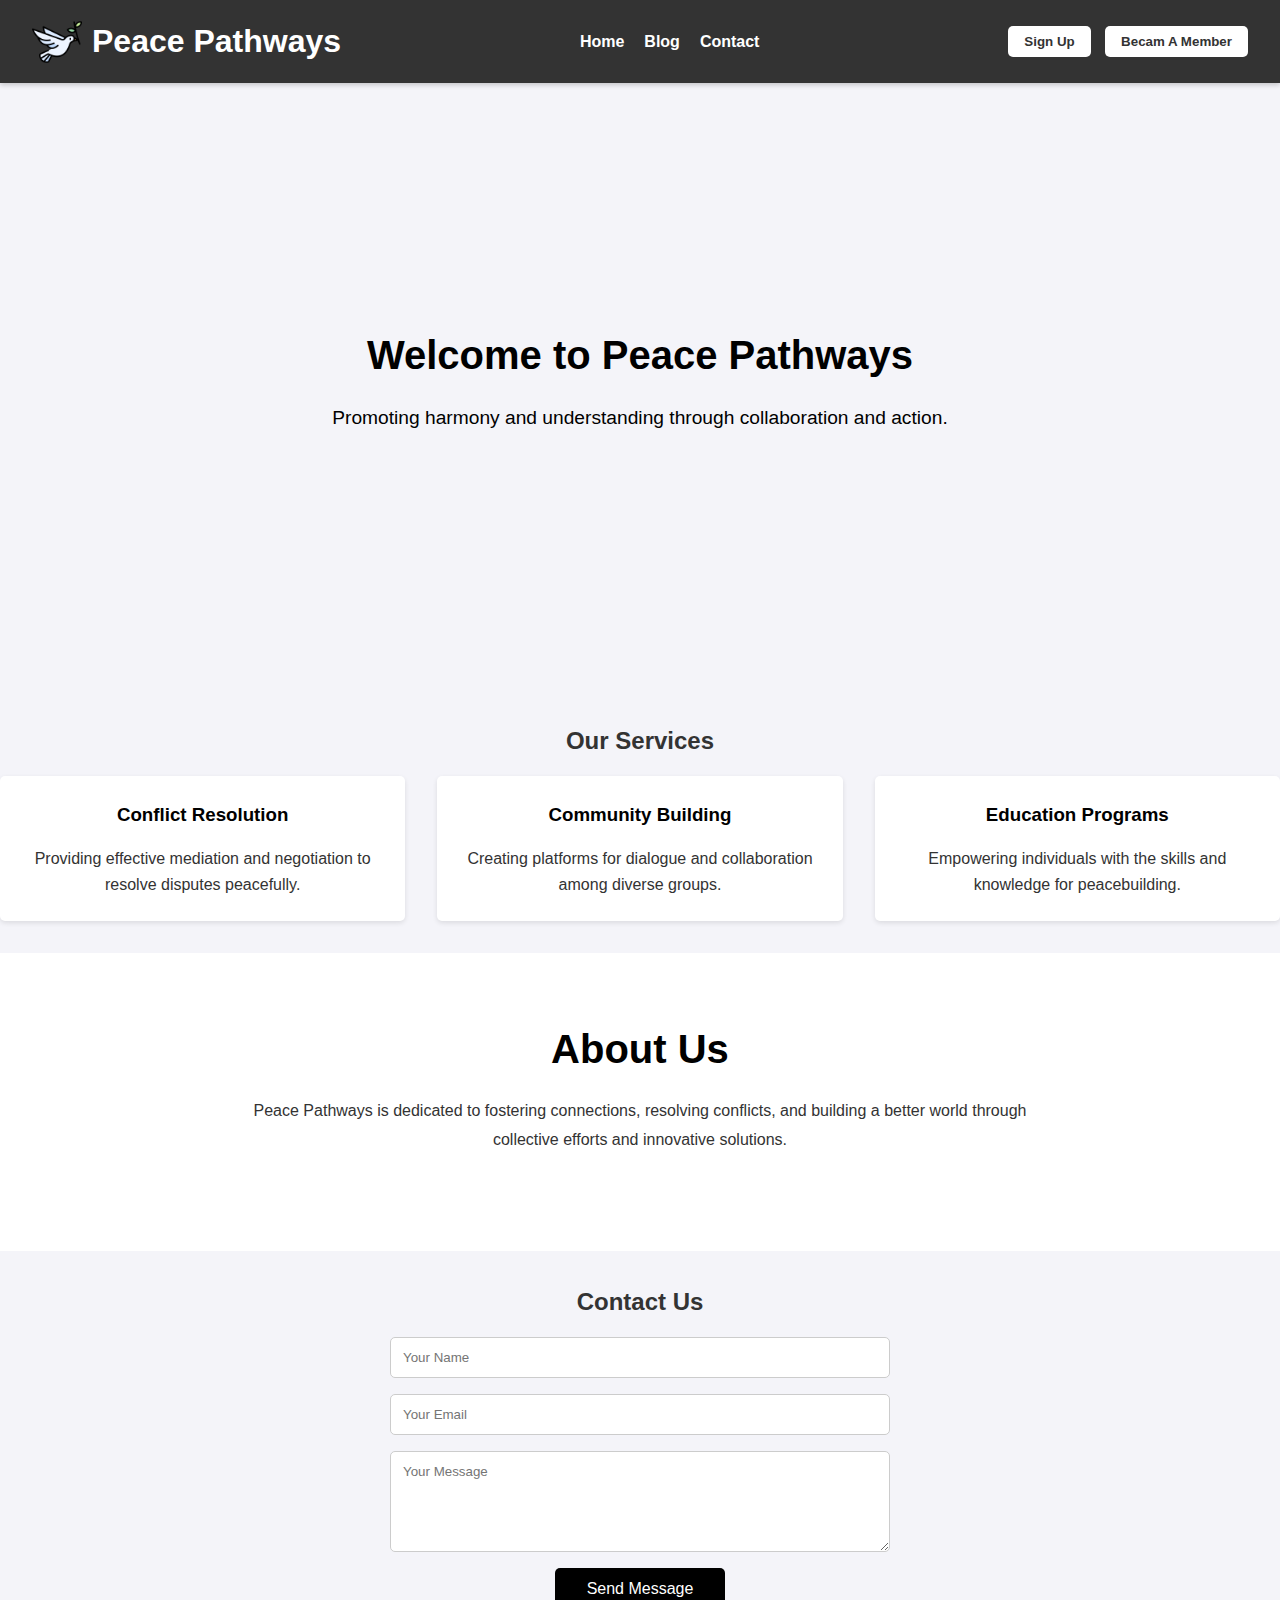
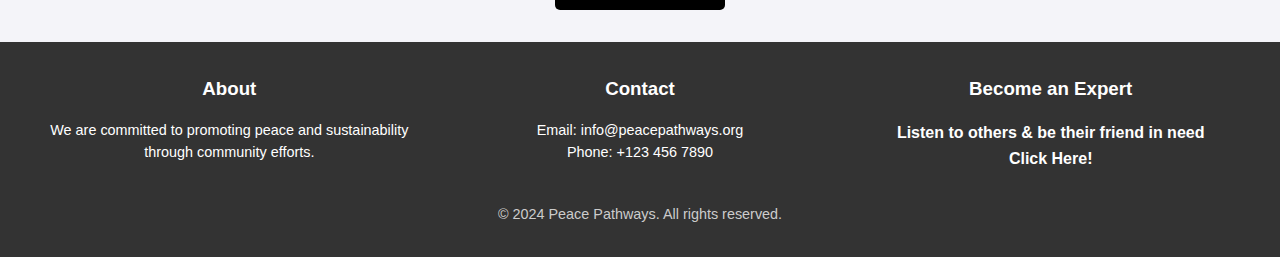
<file: index.html>
<!DOCTYPE html>
<html lang="en">
<head>
    <meta charset="UTF-8">
    <meta name="viewport" content="width=device-width, initial-scale=1.0">
    <title>Peace Pathways</title>
    <link rel="stylesheet" href="style.css">
</head>
<body>
    <!-- Header Section -->
    <header>
        <div class="logo">
            <img src="peace.png" alt="Logo">
            <h1>Peace Pathways</h1>
        </div>
        <nav>
            <ul>
                <li><a href="#home">Home</a></li>
                <li><a href="blog.html">Blog</a></li>
                <!-- <li><a href="#services">Services</a></li> -->
                <li><a href="#contact">Contact</a></li>
            </ul>
        </nav>
        <div class="nav-buttons">
            <button onclick="window.location.href='signup.html'">Sign Up</button>
            <button onclick="window.location.href='memberpage.html'">Becam A Member</button>
        </div>
    </header>

    <!-- Banner Section -->
    <section class="banner" id="home">
        <div class="banner-content">
            <h2>Welcome to Peace Pathways</h2>
            <p>Promoting harmony and understanding through collaboration and action.</p>
        </div>
    </section>

    <!-- Welcome Section -->
    <!-- <section class="welcome-section">
        <h2>Welcome!</h2>
        <p>Discover our mission to create a peaceful and sustainable future. Join us in making a difference.</p>
    </section> -->

    <!-- Services Section -->
    <section id="services">
        <h2>Our Services</h2>
        <div class="services-grid">
            <div class="service">
                <h3>Conflict Resolution</h3>
                <p>Providing effective mediation and negotiation to resolve disputes peacefully.</p>
            </div>
            <div class="service">
                <h3>Community Building</h3>
                <p>Creating platforms for dialogue and collaboration among diverse groups.</p>
            </div>
            <div class="service">
                <h3>Education Programs</h3>
                <p>Empowering individuals with the skills and knowledge for peacebuilding.</p>
            </div>
        </div>
    </section>

    <!-- About Us Section -->
    <section class="about-section" id="about">
        <h2>About Us</h2>
        <p>Peace Pathways is dedicated to fostering connections, resolving conflicts, and building a better world through collective efforts and innovative solutions.</p>
    </section>

    <!-- Contact Section -->
    <section id="contact">
        <h2>Contact Us</h2>
        <form>
            <input type="text" placeholder="Your Name" required>
            <input type="email" placeholder="Your Email" required>
            <textarea placeholder="Your Message" rows="5" required></textarea>
            <button type="submit">Send Message</button>
        </form>
    </section>

    <!-- Footer Section -->
    <footer>
        <div class="footer-top">
            <div>
                <h3>About</h3>
                <p>We are committed to promoting peace and sustainability through community efforts.</p>
            </div>
            <div>
                <h3>Contact</h3>
                <p>Email: info@peacepathways.org</p>
                <p>Phone: +123 456 7890</p>
            </div>
            <div>
                <h3>Become an Expert</h3>
                <a href="memberpage.html">Listen to others & be their friend in need</a><br>
                <a href="memberpage.html">Click Here!</a><br>
            </div>
        </div>
        <div class="footer-bottom">
            <p>&copy; 2024 Peace Pathways. All rights reserved.</p>
        </div>
    </footer>
</body>
</html>
</file>
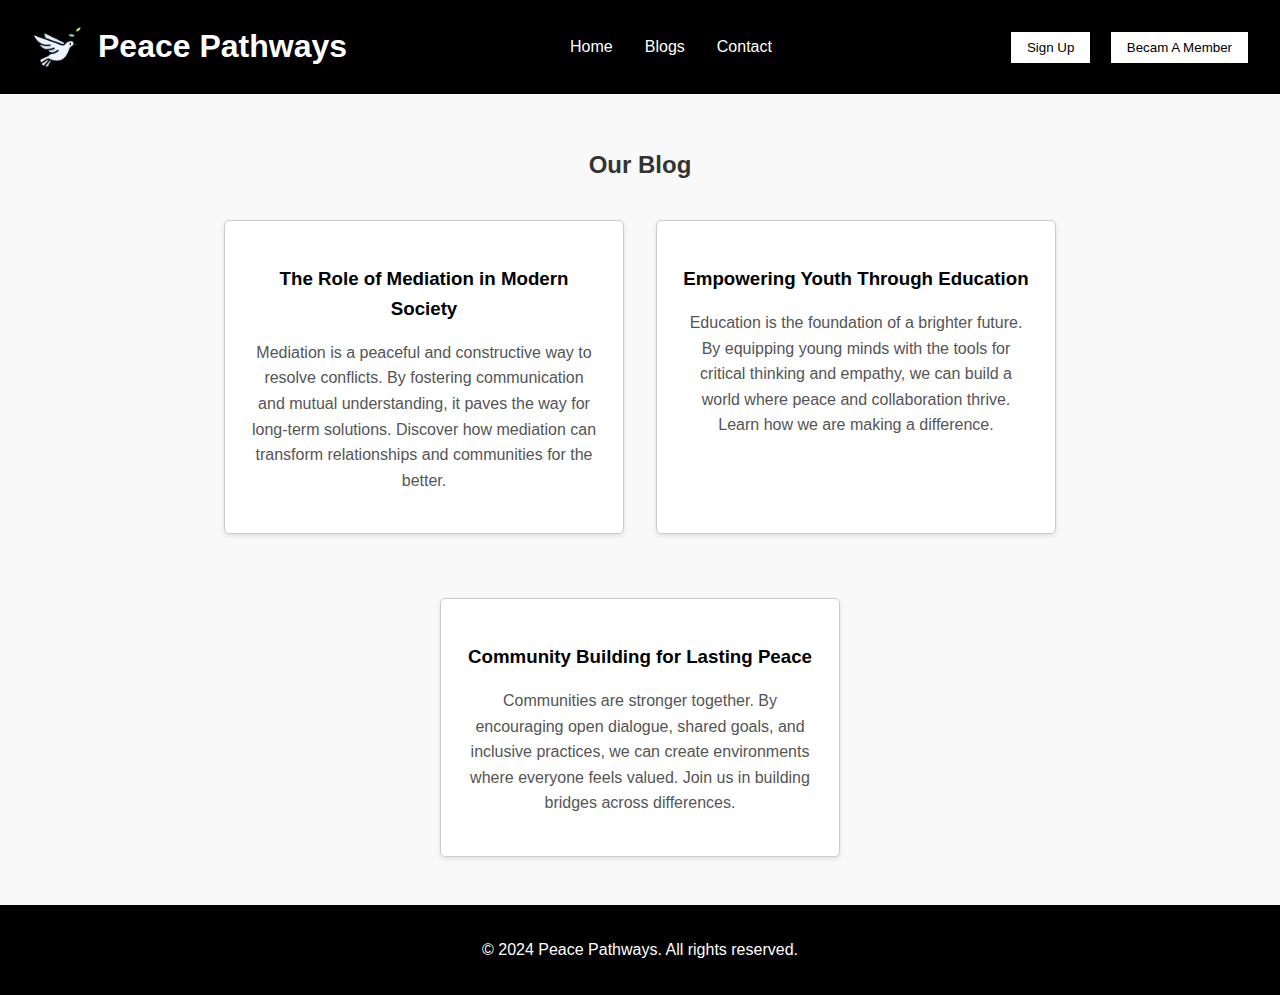
<file: blog.html>
<!DOCTYPE html>
<html lang="en">
<head>
    <meta charset="UTF-8">
    <meta name="viewport" content="width=device-width, initial-scale=1.0">
    <title>Peace Pathways</title>
    <style>
        body {
            font-family: Arial, sans-serif;
            margin: 0;
            padding: 0;
            line-height: 1.6;
            color: #333;
            background-color: #fff;
        }
        header {
            background: #000;
            color: #fff;
            padding: 1rem 0;
            display: flex;
            justify-content: space-between;
            align-items: center;
            padding: 0 2rem;
        }
        header .logo {
            display: flex;
            align-items: center;
        }
        header .logo img {
            height: 50px;
            margin-right: 1rem;
        }
        nav ul {
            list-style: none;
            padding: 0;
            margin: 0;
            display: flex;
        }
        nav ul li {
            margin: 0 1rem;
        }
        nav ul li a {
            color: #fff;
            text-decoration: none;
        }
        .nav-buttons button {
            background: #fff;
            border: none;
            padding: 0.5rem 1rem;
            margin-left: 1rem;
            cursor: pointer;
            color: #000;
        }
        .banner {
            background: url('banner.jpg') no-repeat center center/cover;
            color: white;
            text-align: center;
            padding: 4rem 2rem;
        }
        .welcome-section, .about-section, #services, #contact {
            padding: 2rem;
            text-align: center;
        }
        .services-grid, .blog-grid {
            display: flex;
            gap: 1rem;
            justify-content: center;
            flex-wrap: wrap;
        }
        .service, .blog {
            background: #f4f4f4;
            padding: 1rem;
            border-radius: 5px;
            max-width: 300px;
            border: 1px solid #ccc;
        }
        footer {
            background: #000;
            color: white;
            text-align: center;
            padding: 1rem 0;
        }

        /* Blog Page Specific Styles */
        #blog-page {
            padding: 2rem;
            text-align: center;
            background-color: #f9f9f9;
        }
        .blog-container {
            display: flex;
            flex-wrap: wrap;
            justify-content: center;
            gap: 2rem;
        }
        #blog-page .blog {
            margin: 1rem 0;
            background: #fff;
            padding: 1.5rem;
            border-radius: 5px;
            box-shadow: 0 2px 5px rgba(0, 0, 0, 0.1);
            border: 1px solid #ccc;
            width: 100%;
            max-width: 350px;
        }
        #blog-page .blog h3 {
            color: #000;
            margin-bottom: 1rem;
        }
        .blog p {
            color: #555;
        }

        /* Responsive Design */
        @media (max-width: 768px) {
            .blog-container {
                flex-direction: column;
                align-items: center;
            }
            .blog {
                width: 90%;
            }
        }
    </style>
</head>
<body>
    <!-- Header Section -->
    <header>
        <div class="logo">
            <img src="peace.png" alt="Logo">
            <h1>Peace Pathways</h1>
        </div>
        <nav>
            <ul>
                <li><a href="index.html">Home</a></li>
                <!-- <li><a href="#about">About</a></li> -->
                <!-- <li><a href="#services">Services</a></li> -->
                <li><a href="blog.html">Blogs</a></li>
                <li><a href="index.html">Contact</a></li>
            </ul>
        </nav>
        <div class="nav-buttons">
            <button onclick="window.location.href='signup.html'">Sign Up</button>
            <button onclick="window.location.href='memberpage.html'">Becam A Member</button>
        </div>
    </header>

    <!-- Blog Page -->
    <section id="blog-page">
        <h2>Our Blog</h2>
        <div class="blog-container">
            <div class="blog">
                <h3>The Role of Mediation in Modern Society</h3>
                <p>Mediation is a peaceful and constructive way to resolve conflicts. By fostering communication and mutual understanding, it paves the way for long-term solutions. Discover how mediation can transform relationships and communities for the better.</p>
            </div>
            <div class="blog">
                <h3>Empowering Youth Through Education</h3>
                <p>Education is the foundation of a brighter future. By equipping young minds with the tools for critical thinking and empathy, we can build a world where peace and collaboration thrive. Learn how we are making a difference.</p>
            </div>
            <div class="blog">
                <h3>Community Building for Lasting Peace</h3>
                <p>Communities are stronger together. By encouraging open dialogue, shared goals, and inclusive practices, we can create environments where everyone feels valued. Join us in building bridges across differences.</p>
            </div>
        </div>
    </section>

    <!-- Footer Section -->
    <footer>
        <p>&copy; 2024 Peace Pathways. All rights reserved.</p>
    </footer>
</body>
</html>
</file>
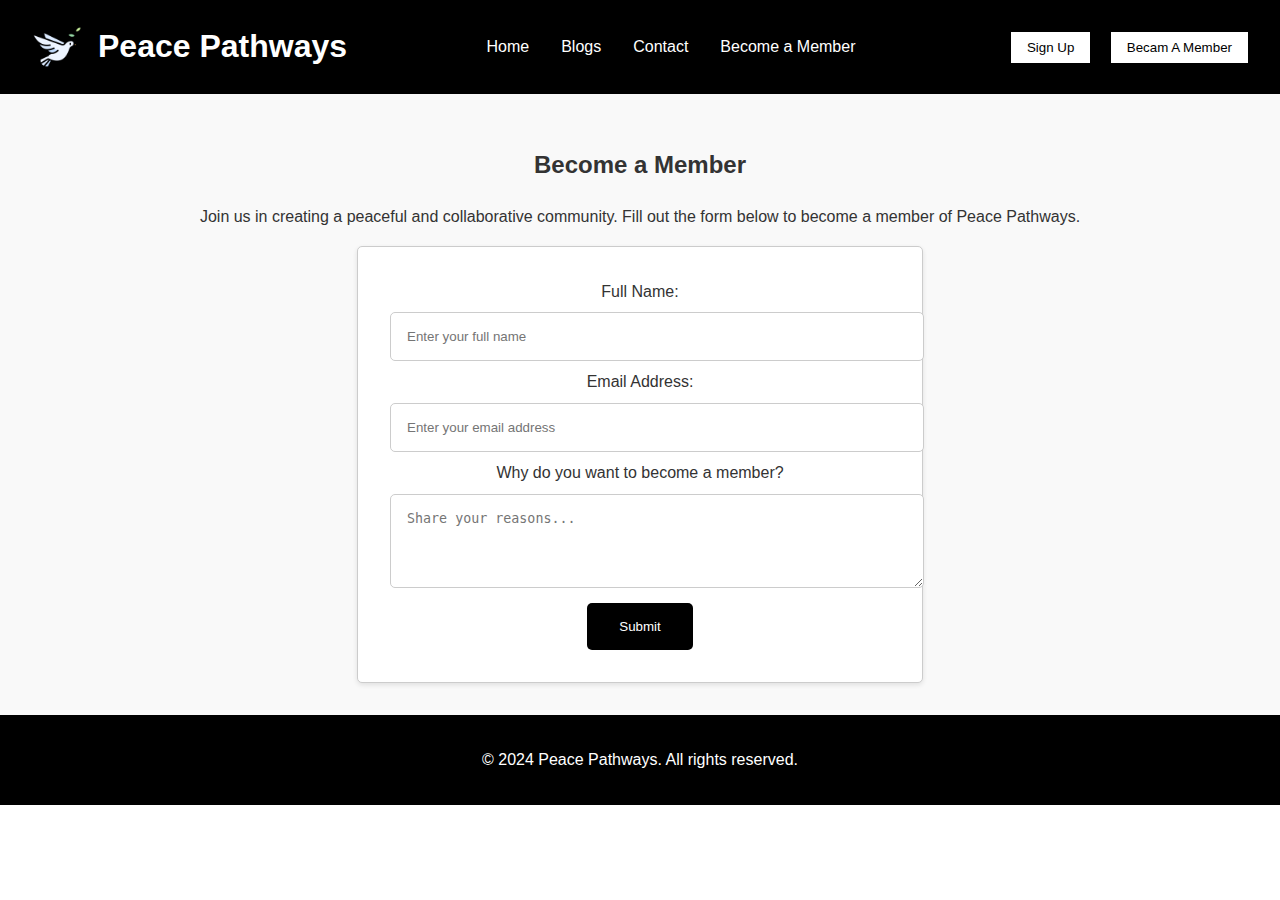
<file: memberpage.html>
<!DOCTYPE html>
<html lang="en">
<head>
    <meta charset="UTF-8">
    <meta name="viewport" content="width=device-width, initial-scale=1.0">
    <title>Peace Pathways</title>
    <style>
        body {
            font-family: Arial, sans-serif;
            margin: 0;
            padding: 0;
            line-height: 1.6;
            color: #333;
            background-color: #fff;
        }
        header {
            background: #000;
            color: #fff;
            padding: 1rem 0;
            display: flex;
            justify-content: space-between;
            align-items: center;
            padding: 0 2rem;
        }
        header .logo {
            display: flex;
            align-items: center;
        }
        header .logo img {
            height: 50px;
            margin-right: 1rem;
        }
        nav ul {
            list-style: none;
            padding: 0;
            margin: 0;
            display: flex;
        }
        nav ul li {
            margin: 0 1rem;
        }
        nav ul li a {
            color: #fff;
            text-decoration: none;
        }
        .nav-buttons button {
            background: #fff;
            border: none;
            padding: 0.5rem 1rem;
            margin-left: 1rem;
            cursor: pointer;
            color: #000;
        }
        footer {
            background: #000;
            color: white;
            text-align: center;
            padding: 1rem 0;
        }

        /* Become a Member Page Styles */
        #become-member {
            padding: 2rem;
            text-align: center;
            background-color: #f9f9f9;
        }
        .member-form {
            background: #fff;
            padding: 2rem;
            max-width: 500px;
            margin: 0 auto;
            border-radius: 5px;
            box-shadow: 0 2px 5px rgba(0, 0, 0, 0.1);
            border: 1px solid #ccc;
        }
        .member-form input,
        .member-form textarea {
            width: 100%;
            padding: 1rem;
            margin: 0.5rem 0;
            border-radius: 5px;
            border: 1px solid #ccc;
        }
        .member-form button {
            background: #000;
            color: white;
            padding: 1rem 2rem;
            border: none;
            cursor: pointer;
            border-radius: 5px;
        }
        .member-form button:hover {
            background: #333;
        }

    </style>
</head>
<body>
    <!-- Header Section -->
    <header>
        <div class="logo">
            <img src="peace.png" alt="Logo">
            <h1>Peace Pathways</h1>
        </div>
        <nav>
            <ul>
                <li><a href="index.html">Home</a></li>
                <li><a href="blog.html">Blogs</a></li>
                <li><a href="#contact">Contact</a></li>
                <li><a href="#become-member">Become a Member</a></li>
            </ul>
        </nav>
        <div class="nav-buttons">
            <button onclick="window.location.href='signup.html'">Sign Up</button>
            <button onclick="window.location.href='memberpage.html'">Becam A Member</button>
        </div>
    </header>

    <!-- Become a Member Section -->
    <section id="become-member">
        <h2>Become a Member</h2>
        <p>Join us in creating a peaceful and collaborative community. Fill out the form below to become a member of Peace Pathways.</p>

        <div class="member-form">
            <form action="#" method="POST">
                <label for="name">Full Name:</label>
                <input type="text" id="name" name="name" placeholder="Enter your full name" required>

                <label for="email">Email Address:</label>
                <input type="email" id="email" name="email" placeholder="Enter your email address" required>

                <label for="message">Why do you want to become a member?</label>
                <textarea id="message" name="message" rows="4" placeholder="Share your reasons..." required></textarea>

                <button type="submit">Submit</button>
            </form>
        </div>
    </section>

    <!-- Footer Section -->
    <footer>
        <p>&copy; 2024 Peace Pathways. All rights reserved.</p>
    </footer>
</body>
</html>
</file>
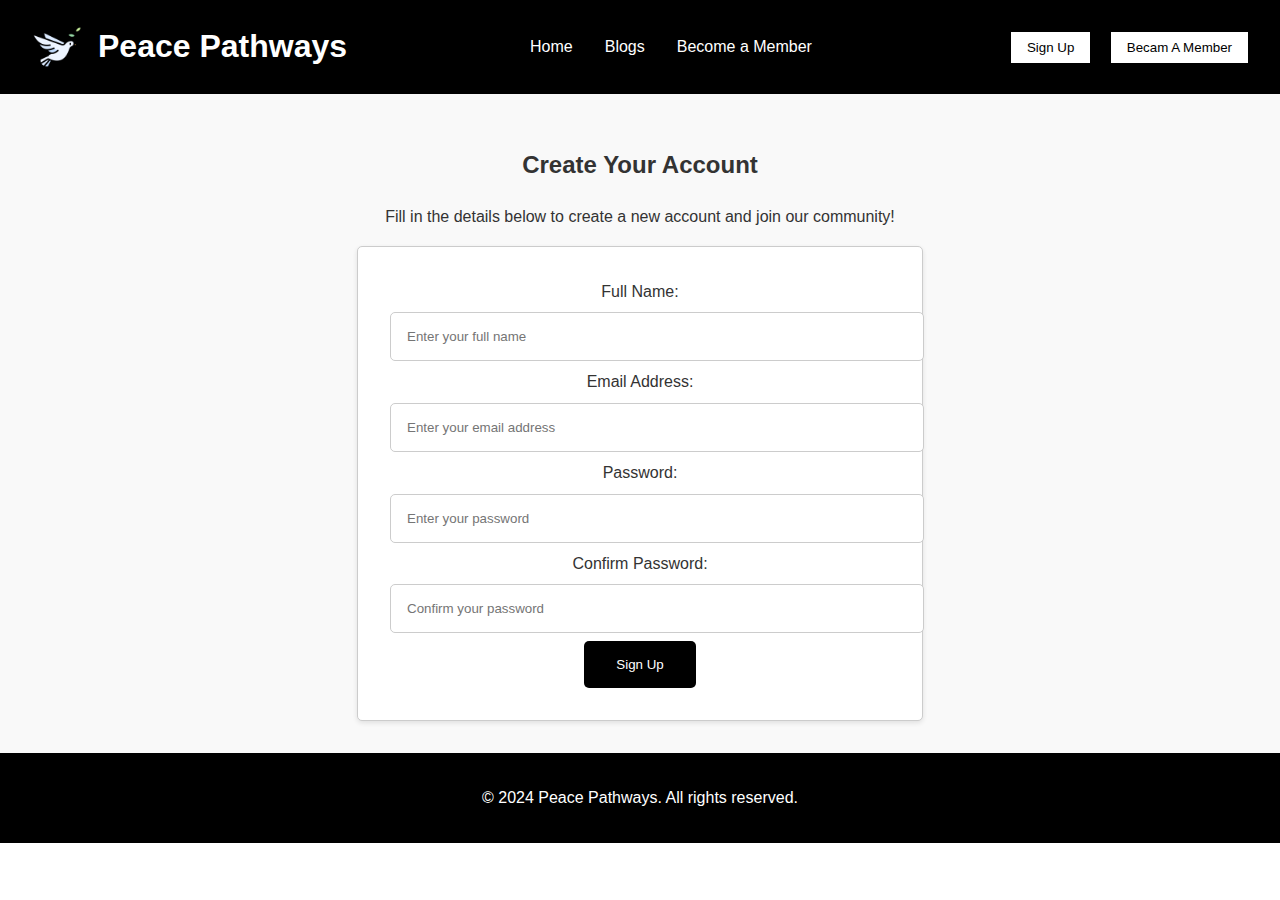
<file: signup.html>
<!DOCTYPE html>
<html lang="en">
<head>
    <meta charset="UTF-8">
    <meta name="viewport" content="width=device-width, initial-scale=1.0">
    <title>Sign Up - Peace Pathways</title>
    <style>
        body {
            font-family: Arial, sans-serif;
            margin: 0;
            padding: 0;
            line-height: 1.6;
            color: #333;
            background-color: #fff;
        }
        header {
            background: #000;
            color: #fff;
            padding: 1rem 0;
            display: flex;
            justify-content: space-between;
            align-items: center;
            padding: 0 2rem;
        }
        header .logo {
            display: flex;
            align-items: center;
        }
        header .logo img {
            height: 50px;
            margin-right: 1rem;
        }
        nav ul {
            list-style: none;
            padding: 0;
            margin: 0;
            display: flex;
        }
        nav ul li {
            margin: 0 1rem;
        }
        nav ul li a {
            color: #fff;
            text-decoration: none;
        }
        .nav-buttons button {
            background: #fff;
            border: none;
            padding: 0.5rem 1rem;
            margin-left: 1rem;
            cursor: pointer;
            color: #000;
        }
        footer {
            background: #000;
            color: white;
            text-align: center;
            padding: 1rem 0;
        }

        /* Sign Up Page Styles */
        #sign-up {
            padding: 2rem;
            text-align: center;
            background-color: #f9f9f9;
        }
        .sign-up-form {
            background: #fff;
            padding: 2rem;
            max-width: 500px;
            margin: 0 auto;
            border-radius: 5px;
            box-shadow: 0 2px 5px rgba(0, 0, 0, 0.1);
            border: 1px solid #ccc;
        }
        .sign-up-form input {
            width: 100%;
            padding: 1rem;
            margin: 0.5rem 0;
            border-radius: 5px;
            border: 1px solid #ccc;
        }
        .sign-up-form button {
            background: #000;
            color: white;
            padding: 1rem 2rem;
            border: none;
            cursor: pointer;
            border-radius: 5px;
        }
        .sign-up-form button:hover {
            background: #333;
        }

    </style>
</head>
<body>
    <!-- Header Section -->
    <header>
        <div class="logo">
            <img src="peace.png" alt="Logo">
            <h1>Peace Pathways</h1>
        </div>
        <nav>
            <ul>
                <li><a href="index.html">Home</a></li>
                <li><a href="#blogs">Blogs</a></li>
                <li><a href="#become-member">Become a Member</a></li>
            </ul>
        </nav>
        <div class="nav-buttons">
            <button onclick="window.location.href='signup.html'">Sign Up</button>
            <button onclick="window.location.href='memberpage.html'">Becam A Member</button>
        </div>
    </header>

    <!-- Sign Up Section -->
    <section id="sign-up">
        <h2>Create Your Account</h2>
        <p>Fill in the details below to create a new account and join our community!</p>

        <div class="sign-up-form">
            <form action="#" method="POST">
                <label for="name">Full Name:</label>
                <input type="text" id="name" name="name" placeholder="Enter your full name" required>

                <label for="email">Email Address:</label>
                <input type="email" id="email" name="email" placeholder="Enter your email address" required>

                <label for="password">Password:</label>
                <input type="password" id="password" name="password" placeholder="Enter your password" required>

                <label for="confirm-password">Confirm Password:</label>
                <input type="password" id="confirm-password" name="confirm-password" placeholder="Confirm your password" required>

                <button type="submit">Sign Up</button>
            </form>
        </div>
    </section>

    <!-- Footer Section -->
    <footer>
        <p>&copy; 2024 Peace Pathways. All rights reserved.</p>
    </footer>
</body>
</html>
</file>
<file: style.css>
/* General Reset */
* {
    margin: 0;
    padding: 0;
    box-sizing: border-box;
    font-family: Arial, sans-serif;
}

body {
    line-height: 1.6;
    color: #333;
    background-color: #f4f4f9;
}

/* Header Styling */
header {
    display: flex;
    justify-content: space-between;
    align-items: center;
    padding: 1rem 2rem;
    background-color: #333;
    color: #fff;
    box-shadow: 0 2px 5px rgba(0, 0, 0, 0.2);
}

.logo {
    display: flex;
    align-items: center;
}

.logo img {
    width: 50px;
    height: 50px;
    margin-right: 10px;
}

nav ul {
    display: flex;
    list-style: none;
}

nav ul li {
    margin: 0 10px;
}

nav ul li a {
    color: #fff;
    text-decoration: none;
    font-weight: bold;
    transition: color 0.3s ease;
}

nav ul li a:hover {
    color: #dff0d8;
}

.nav-buttons button {
    margin-left: 10px;
    padding: 0.5rem 1rem;
    border: none;
    border-radius: 5px;
    background-color: #fff;
    color: #333;
    cursor: pointer;
    font-weight: bold;
    transition: background-color 0.3s ease;
}

.nav-buttons button:hover {
    background-color: #dff0d8;
}

/* Banner Section */
.banner {
    text-align: center;
    background: url('https://as2.ftcdn.net/v2/jpg/01/70/42/87/500_F_170428719_EFLTWdd5jMRGICQk7aPQDj0DxDN1s1dw.jpg') no-repeat center center/cover;
    color: #000000;
    padding: 15rem 15rem;
}

.banner-content h2 {
    font-size: 2.5rem;
    margin-bottom: 1rem;
}

.banner-content p {
    font-size: 1.2rem;
    margin-bottom: 1rem;
}

/* Main Section Styling */
main {
    padding: 2rem;
}

section {
    margin-bottom: 2rem;
    text-align: center;
}

.services-grid {
    display: grid;
    grid-template-columns: repeat(auto-fit, minmax(300px, 1fr));
    gap: 2rem;
    margin-top: 1rem;
}

.service {
    background: #fff;
    padding: 1.5rem;
    border-radius: 5px;
    box-shadow: 0 2px 5px rgba(0, 0, 0, 0.1);
}

.service h3 {
    margin-bottom: 1rem;
    color: #000000;
}

/* Welcome Section */
.welcome-section {
    text-align: center;
    padding: 4rem 2rem;
    background-color: #e8f5e9;
    color: #333;
}

.welcome-section h2 {
    font-size: 2.5rem;
    color: #000000;
    margin-bottom: 1rem;
}

.welcome-section p {
    font-size: 1.2rem;
    max-width: 800px;
    margin: 0 auto;
    line-height: 1.8;
}

/* About Us Section */
.about-section {
    background-color: #fff;
    padding: 4rem 2rem;
    color: #333;
    text-align: center;
}

.about-section h2 {
    font-size: 2.5rem;
    color: #000000;
    margin-bottom: 1rem;
}

.about-section p {
    font-size: 1rem;
    max-width: 800px;
    margin: 0 auto;
    line-height: 1.8;
    margin-bottom: 2rem;
}

/* Contact Section */
form {
    display: flex;
    flex-direction: column;
    align-items: center;
    gap: 1rem;
    margin-top: 1rem;
}

form input, form textarea {
    width: 100%;
    max-width: 500px;
    padding: 0.75rem;
    border: 1px solid #ccc;
    border-radius: 5px;
}

form button {
    padding: 0.75rem 2rem;
    background-color: #000000;
    color: #fff;
    border: none;
    border-radius: 5px;
    font-size: 1rem;
    cursor: pointer;
    transition: background-color 0.3s ease;
}

form button:hover {
    background-color: #45a049;
}

/* Footer Styling */
footer {
    display: flex;
    flex-direction: column;
    justify-content: center;
    align-items: center;
    padding: 2rem;
    background-color: #333;
    color: #fff;
    margin-top: 2rem;
    text-align: center;
}

footer .footer-top {
    display: flex;
    justify-content: space-between;
    width: 100%;
    max-width: 1200px;
    margin-bottom: 1rem;
    flex-wrap: wrap;
    gap: 2rem;
}

footer .footer-top div {
    flex: 1;
    min-width: 200px;
}

footer h3 {
    color: #ffffff;
    margin-bottom: 1rem;
}

footer p {
    font-size: 0.9rem;
    line-height: 1.5;
}

footer a {
    color: #fff;
    text-decoration: none;
    font-weight: bold;
    transition: color 0.3s ease;
}

footer a:hover {
    color: #000000;
}

footer .footer-bottom {
    margin-top: 1rem;
    font-size: 0.8rem;
    color: #ccc;
}
</file>
